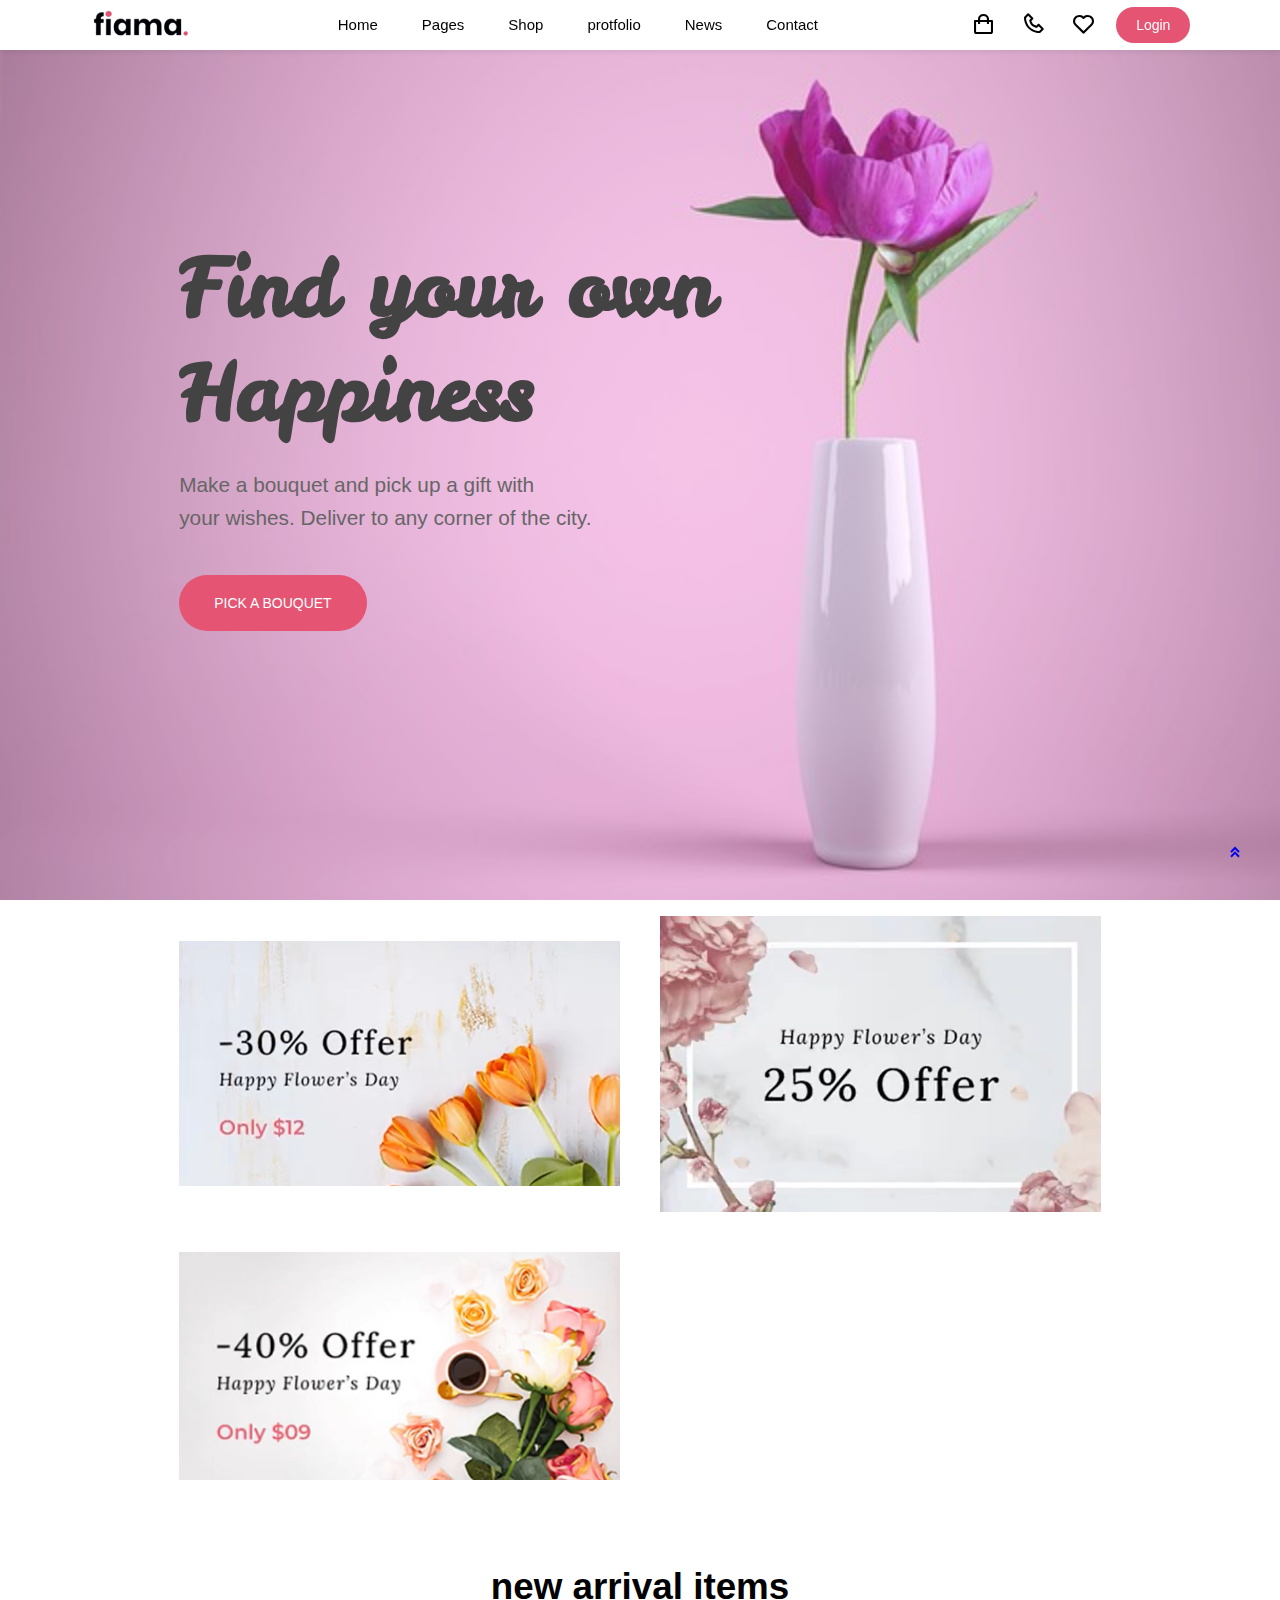
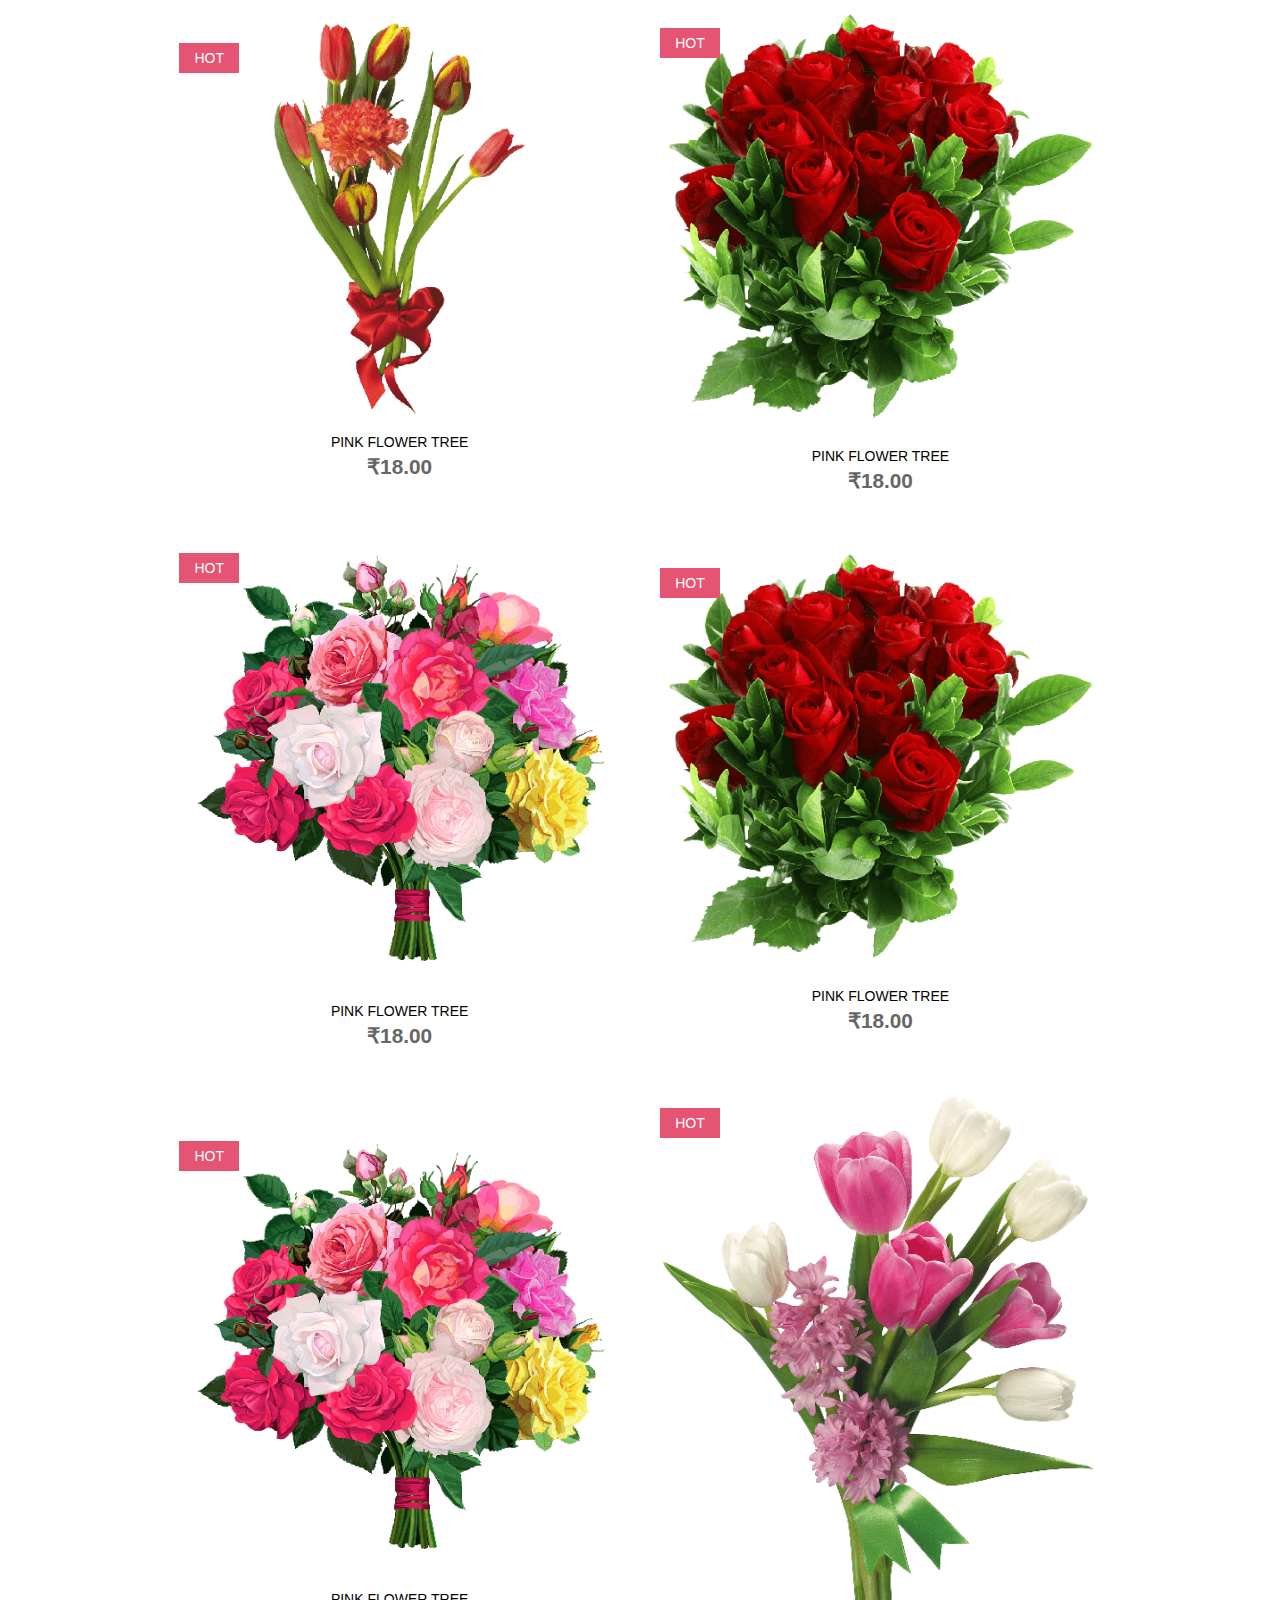
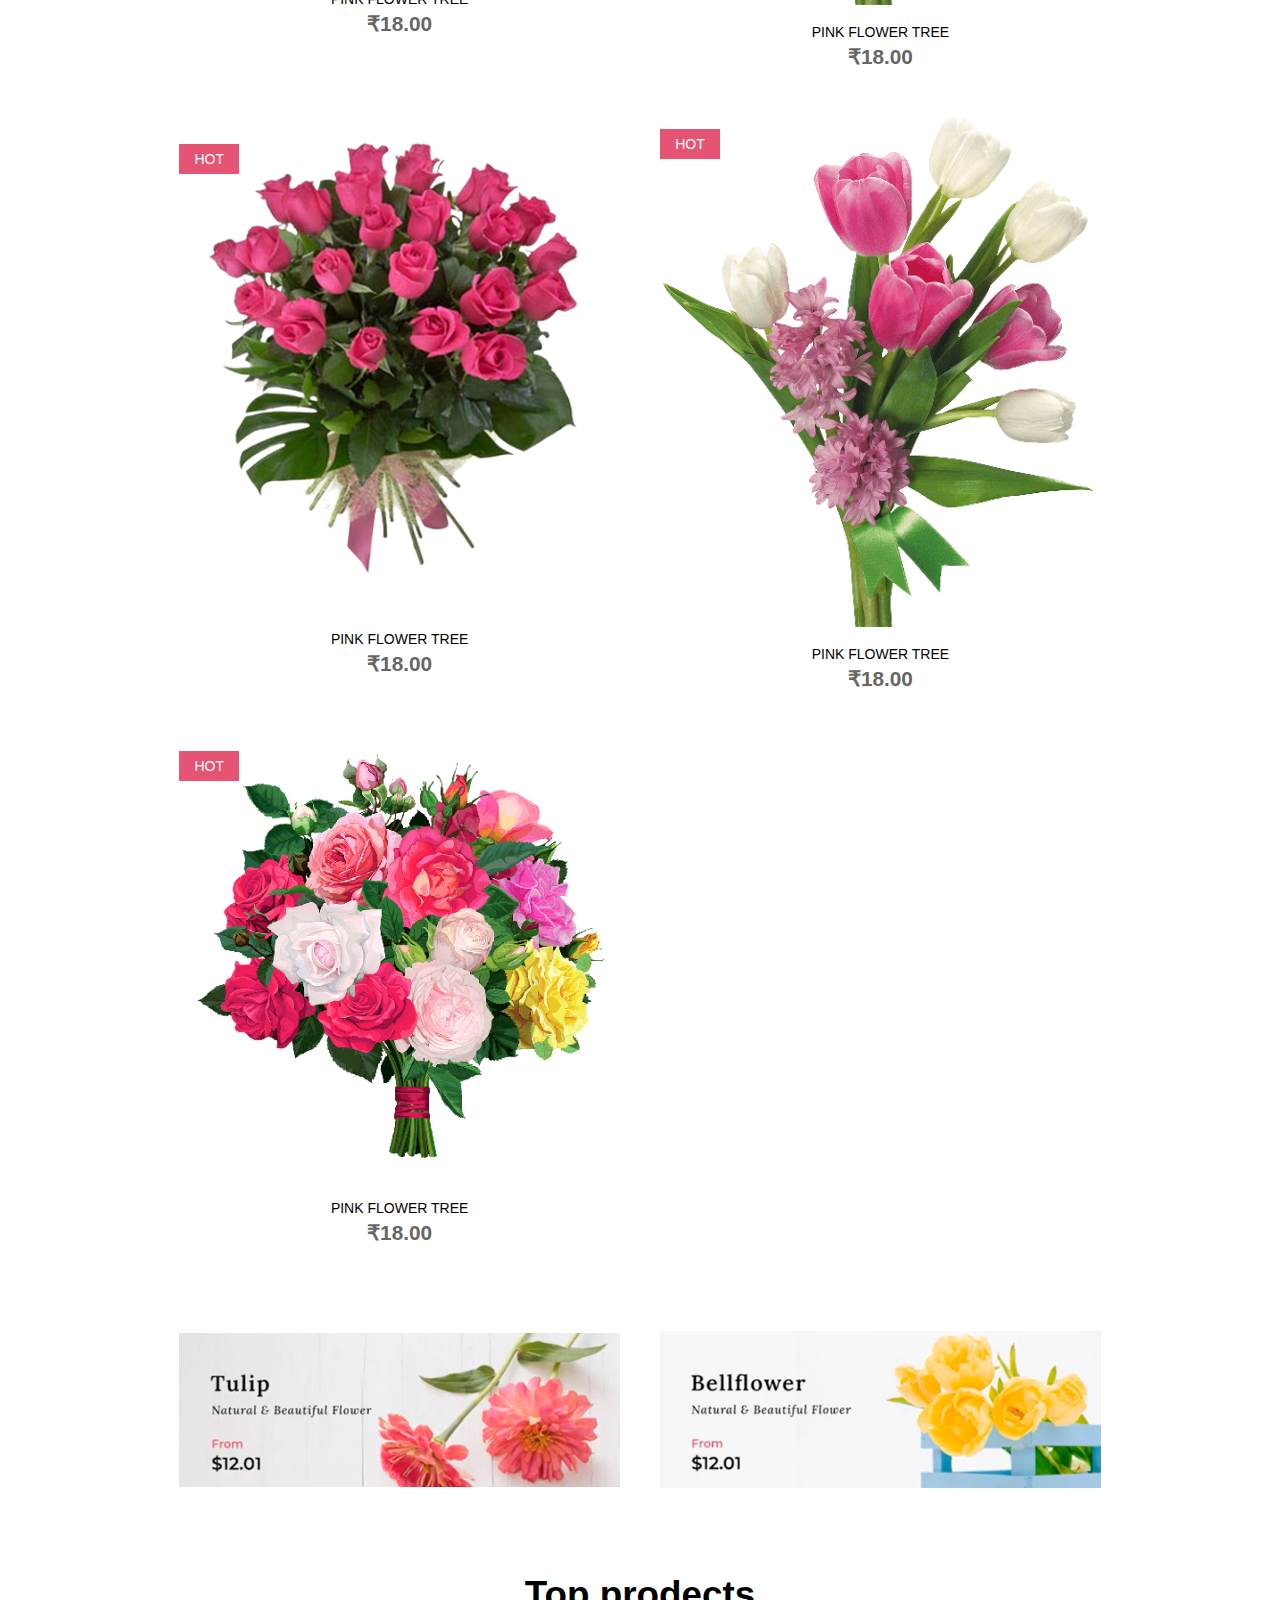
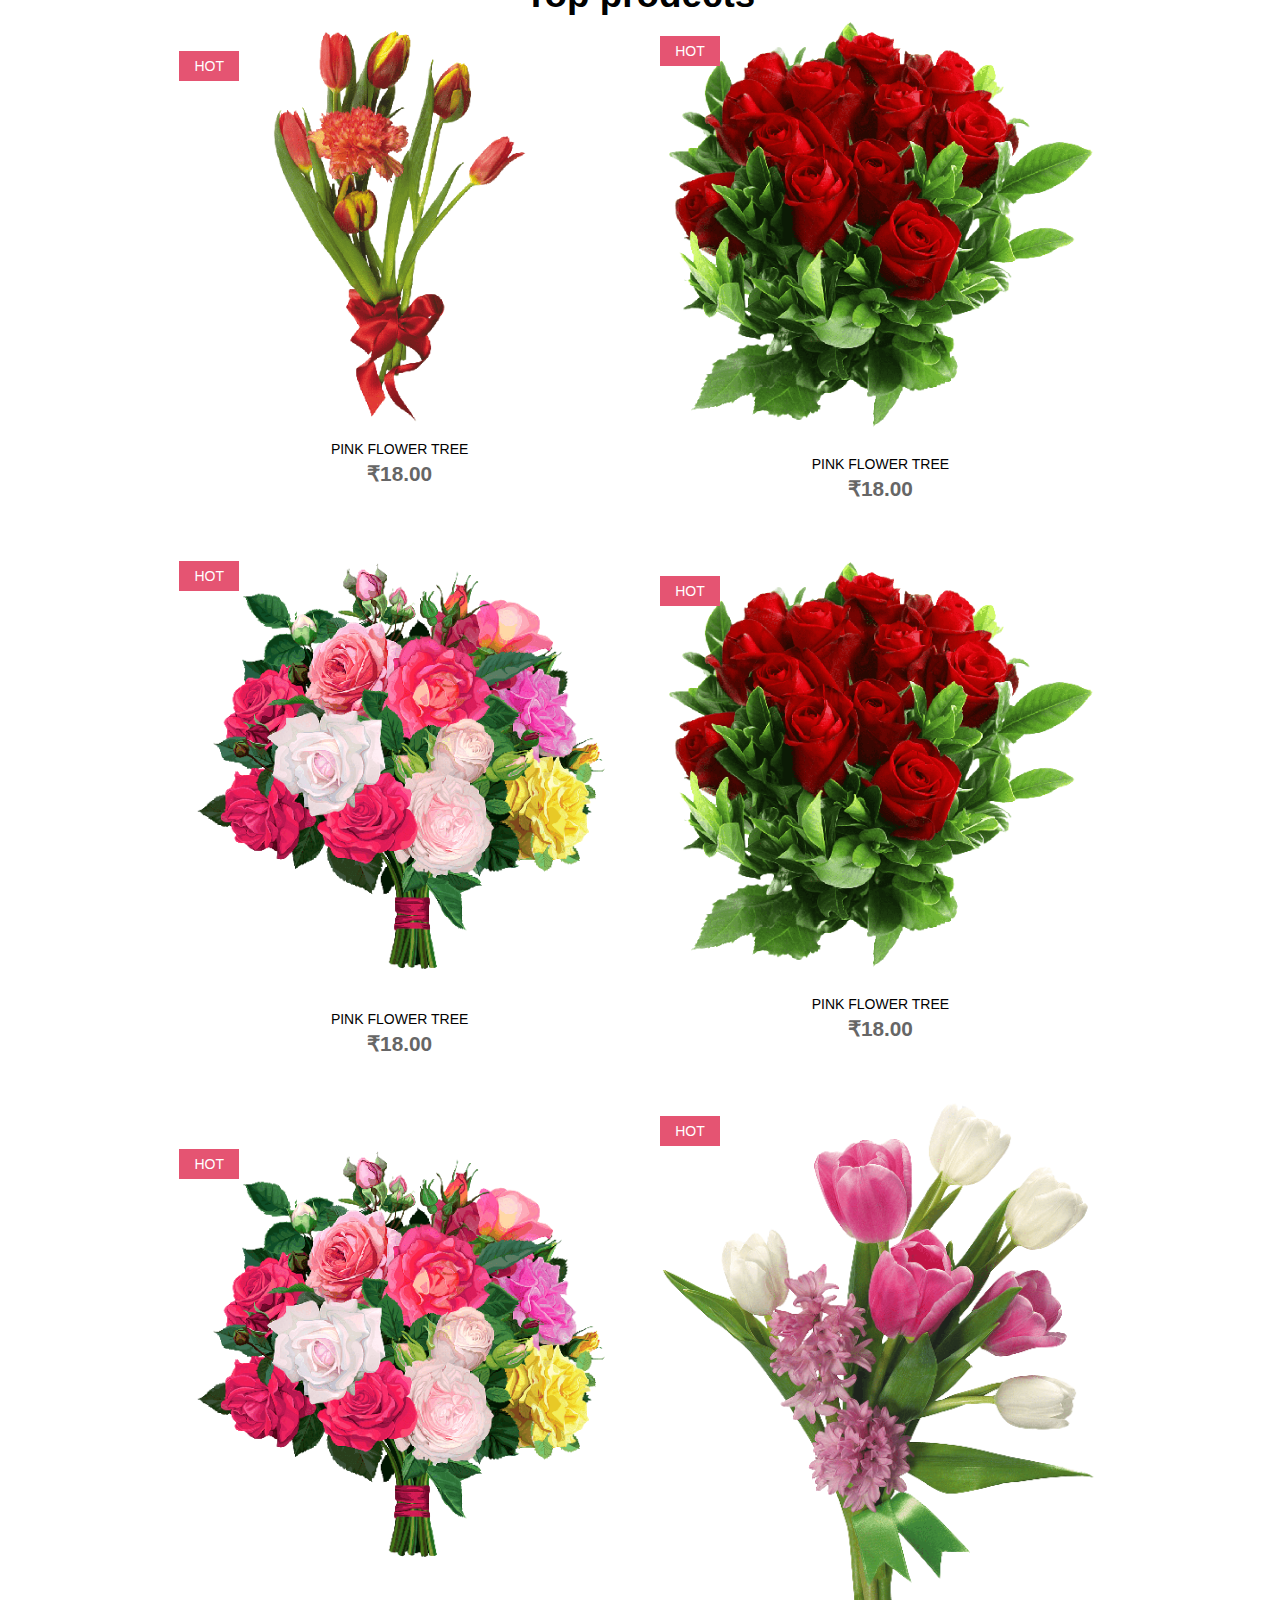
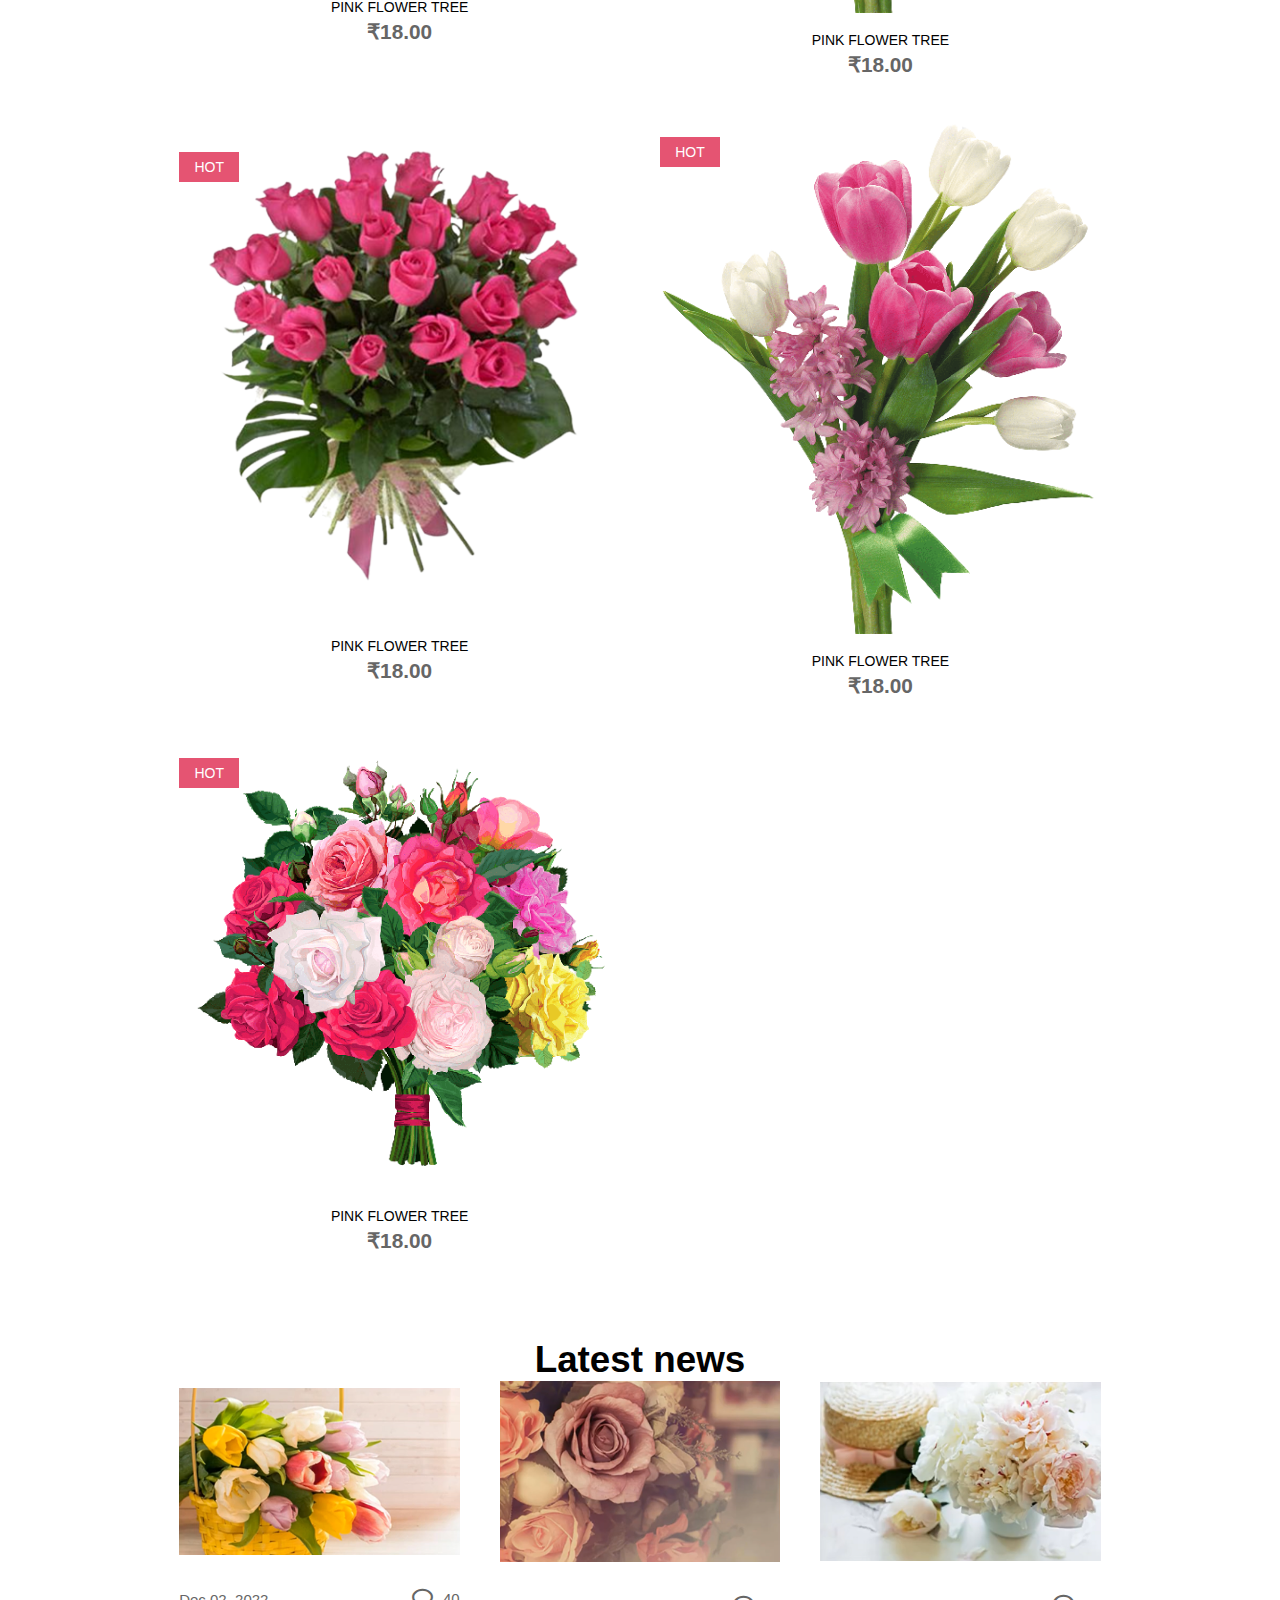
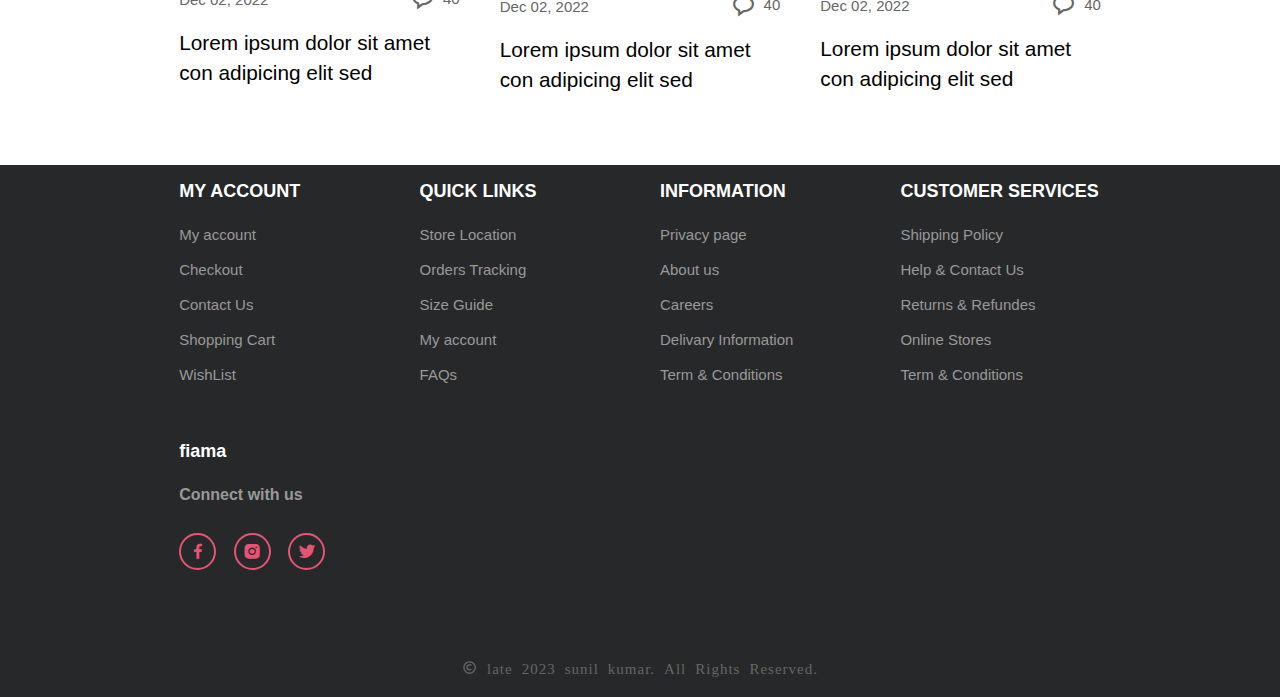
<file: flower/Index.html>
<!DOCTYPE html>
<html lang="en">
<head>
    <meta charset="UTF-8">
    <meta name="viewport" content="width=device-width, initial-scale=1.0">
    <title>Flower shop website</title>
    <link rel="stylesheet" href="Style.css" type="text/css">
    

    <link rel="stylesheet"
  href="https://unpkg.com/boxicons@latest/css/boxicons.min.css"> 

  <link rel="preconnect" href="https://fonts.googleapis.com">
<link rel="preconnect" href="https://fonts.gstatic.com" crossorigin>
  <link href="https://fonts.googleapis.com/css2?family=Leckerli+One&
  family=Montserrat:wght@300;400;500;600;700;800;900&display=swap" rel="stylesheet">

</head>
<body>
    
    <!--header section -->
    
    <header>
        <a href="#">
            <img src="img/my_logo-removebg-preview.png" alt="" class="logo" >
        </a>
        <ul class="navbar">
            <li><a href="#">Home</a></li>
            <li><a href="#">Pages</a></li>
            <li><a href="#">Shop</a></li>
            <li><a href="#">protfolio</a></li>
            <li><a href="#">News</a></li>
            <li><a href="#">Contact</a></li>   
        </ul>
    
    
    <div class="h-icons">
        <a href="#"><i class='bx bx-shopping-bag'></i></a>
        <a href="#"><i class='bx bx-phone'></i></a>
        <a href="#"><i class='bx bx-heart'></i></a>
        <a href="Login.html" id="login" type="login">Login</a>
      <a href="#">  <div class="bx bx-menu" id="menu-icon"></div></a>
    </div>
</header>

<!--Home section -->
<section class="Home">
    <div class="Home-text">    
      <h1> Find your own <br> Happiness</h1>
      <p>Make a bouquet and pick up a gift with <br> your wishes. Deliver to any 
        corner of the city.</p>         
        <a href="#" class="btn">Pick a bouquet</a>
    </div>

</section>
 
<!--banner section -->
<section class="banner ">
    <div class="banner-img">
        <img src="img/banner1.png" alt="">
    </div>

    <div class="banner-img">
        <img src="img/banner2.png" alt="">
    </div>

    <div class="banner-img">
        <img src="img/banner6.png" alt="">
    </div>
</section>

<!--new product section -->
<section class="new product">
    <div class="center-text">
       <h2>new arrival items </h2>
    </div>

       <div class="new-content">
        <div class="row">
            <img src="img/1-removebg-preview.png" alt="">
            <h4>PINK FLOWER TREE</h4>
            <H5>₹18.00</H5>
            <div class="top">
                <p>hot</p>
            </div>
            <div class="bbtn"> 
               <a href="#"> Add to cart</a>
            </div>
       </div>
       <div class="row">
        <img src="img/a1.png" alt="">
        <h4>PINK FLOWER TREE</h4>
        <H5>₹18.00</H5>
        <div class="top">
            <p>hot</p>
        </div>
        <div class="bbtn"> 
           <a href="#"> Add to cart</a>
        </div>
   </div><div class="row">
    <img src="img/a2.png" alt="">
    <h4>PINK FLOWER TREE</h4>
    <H5>₹18.00</H5>
    <div class="top">
        <p>hot</p>
    </div>
    <div class="bbtn"> 
       <a href="#"> Add to cart</a>
    </div>
</div><div class="row">
    <img src="img/a1.png" alt="">
    <h4>PINK FLOWER TREE</h4>
    <H5>₹18.00</H5>
    <div class="top">
        <p>hot</p>
    </div>
    <div class="bbtn"> 
       <a href="#"> Add to cart</a>
    </div>
</div><div class="row">
    <img src="img/a2.png" alt="">
    <h4>PINK FLOWER TREE</h4>
    <H5>₹18.00</H5>
    <div class="top">
        <p>hot</p>
    </div>
    <div class="bbtn"> 
       <a href="#"> Add to cart</a>
    </div>
</div><div class="row">
    <img src="img/a4.png" alt="">
    <h4>PINK FLOWER TREE</h4>
    <H5>₹18.00</H5>
    <div class="top">
        <p>hot</p>
    </div>
    <div class="bbtn"> 
       <a href="#"> Add to cart</a>
    </div>
</div><div class="row">
    <img src="img/a5.png" alt="">
    <h4>PINK FLOWER TREE</h4>
    <H5>₹18.00</H5>
    <div class="top">
        <p>hot</p>
    </div>
    <div class="bbtn"> 
       <a href="#"> Add to cart</a>
    </div>
</div><div class="row">
    <img src="img/a4.png" alt="">
    <h4>PINK FLOWER TREE</h4>
    <H5>₹18.00</H5>
    <div class="top">
        <p>hot</p>
    </div>
    <div class="bbtn"> 
       <a href="#"> Add to cart</a>
    </div>
</div><div class="row">
    <img src="img/a2.png" alt="">
    <h4>PINK FLOWER TREE</h4>
    <H5>₹18.00</H5>
    <div class="top">
        <p>hot</p>
    </div>
    <div class="bbtn"> 
       <a href="#"> Add to cart</a>
    </div>
</div>
    </div>
</section>

<!--banner02 section -->
<section class="banner ">
    <div class="banner-img">
        <img src="img/banner7.png" alt="">
    </div>

    <div class="banner-img">
        <img src="img/banner8.png" alt="">
    </div>   
</section>
<!--new product 02 section -->
<section class="new product">
    <div class="center-text">
       <h2> Top prodects  </h2>
    </div>

       <div class="new-content">
        <div class="row">
            <img src="img/1-removebg-preview.png" alt="">
            <h4>PINK FLOWER TREE</h4>
            <H5>₹18.00</H5>
            <div class="top">
                <p>hot</p>
            </div>
            <div class="bbtn"> 
               <a href="#"> Add to cart</a>
            </div>
       </div>
       <div class="row">
        <img src="img/a1.png" alt="">
        <h4>PINK FLOWER TREE</h4>
        <H5>₹18.00</H5>
        <div class="top">
            <p>hot</p>
        </div>
        <div class="bbtn"> 
           <a href="#"> Add to cart</a>
        </div>
   </div><div class="row">
    <img src="img/a2.png" alt="">
    <h4>PINK FLOWER TREE</h4>
    <H5>₹18.00</H5>
    <div class="top">
        <p>hot</p>
    </div>
    <div class="bbtn"> 
       <a href="#"> Add to cart</a>
    </div>
</div><div class="row">
    <img src="img/a1.png" alt="">
    <h4>PINK FLOWER TREE</h4>
    <H5>₹18.00</H5>
    <div class="top">
        <p>hot</p>
    </div>
    <div class="bbtn"> 
       <a href="#"> Add to cart</a>
    </div>
</div><div class="row">
    <img src="img/a2.png" alt="">
    <h4>PINK FLOWER TREE</h4>
    <H5>₹18.00</H5>
    <div class="top">
        <p>hot</p>
    </div>
    <div class="bbtn"> 
       <a href="#"> Add to cart</a>
    </div>
</div><div class="row">
    <img src="img/a4.png" alt="">
    <h4>PINK FLOWER TREE</h4>
    <H5>₹18.00</H5>
    <div class="top">
        <p>hot</p>
    </div>
    <div class="bbtn"> 
       <a href="#"> Add to cart</a>
    </div>
</div><div class="row">
    <img src="img/a5.png" alt="">
    <h4>PINK FLOWER TREE</h4>
    <H5>₹18.00</H5>
    <div class="top">
        <p>hot</p>
    </div>
    <div class="bbtn"> 
       <a href="#"> Add to cart</a>
    </div>
</div><div class="row">
    <img src="img/a4.png" alt="">
    <h4>PINK FLOWER TREE</h4>
    <H5>₹18.00</H5>
    <div class="top">
        <p>hot</p>
    </div>
    <div class="bbtn"> 
       <a href="#"> Add to cart</a>
    </div>
</div><div class="row">
    <img src="img/a2.png" alt="">
    <h4>PINK FLOWER TREE</h4>
    <H5>₹18.00</H5>
    <div class="top">
        <p>hot</p>
    </div>
    <div class="bbtn"> 
       <a href="#"> Add to cart</a>
    </div>
</div>
    </div>
</section>

<!--blog section -->
<section class="blog">
    <div class="center-text"> 
        <h2>Latest news</h2> 
    </div>

    <div class="blog-content">
     <div class="main-box">
       <div class="box-img">
        <img src="img/blog1.png" alt="">
       </div>
       <div class="in-bxx">
       <div class="in-text">
          <p>Dec 02, 2022</p>
       </div>
       <div class="in-icon">
          <a href="#"><i class='bx bx-message-rounded'></i>40</a> 
       </div>
       </div>
       <h3>Lorem ipsum dolor sit amet con adipicing elit sed</h3>
     </div>

     <div class="main-box">
        <div class="box-img">
         <img src="img/blog2.png" alt="">
        </div>
        <div class="in-bxx">
        <div class="in-text">
           <p>Dec 02, 2022</p>
        </div>
        <div class="in-icon">
           <a href="#"><i class='bx bx-message-rounded'></i>40</a> 
        </div>
        </div>
        <h3>Lorem ipsum dolor sit amet con adipicing elit sed</h3>
      </div>

      <div class="main-box">
        <div class="box-img">
         <img src="img/blog3.png" alt="">
        </div>
        <div class="in-bxx">
        <div class="in-text">
           <p>Dec 02, 2022</p>
        </div>
        <div class="in-icon">
           <a href="#"><i class='bx bx-message-rounded'></i>40</a> 
        </div>
        </div>
        <h3>Lorem ipsum dolor sit amet con adipicing elit sed</h3>
      </div>
    </div>
</section>

<!--contact section -->
<section class="Contact">
  <div class="Contact-box">
    <h4>MY ACCOUNT</h4>
    <li><a href="#">My account</a></li>
    <li><a href="#">Checkout</a></li>
    <li><a href="#">Contact Us</a></li>
    <li><a href="#">Shopping Cart</a></li>
    <li><a href="#">WishList</a></li>
  </div>

  <div class="Contact-box">
    <h4>QUICK LINKS</h4>
    <li><a href="#">Store Location</a></li>
    <li><a href="#">Orders Tracking</a></li>
    <li><a href="#">Size Guide</a></li>
    <li><a href="#">My account</a></li>
    <li><a href="#">FAQs</a></li>
  </div>

  <div class="Contact-box">
    <h4>INFORMATION</h4>
    <li><a href="#">Privacy page</a></li>
    <li><a href="#">About us</a></li>
    <li><a href="#">Careers</a></li>
    <li><a href="#">Delivary Information</a></li>
    <li><a href="#">Term & Conditions</a></li>
  </div>

  <div class="Contact-box">
    <h4>CUSTOMER SERVICES</h4>
    <li><a href="#">Shipping Policy</a></li>
    <li><a href="#">Help & Contact Us</a></li>
    <li><a href="#">Returns & Refundes</a></li>
    <li><a href="#">Online Stores</a></li>
    <li><a href="#">Term & Conditions</a></li>
  </div>

  <div class="Contact-box">
    <h4>fiama</h4>
    <h5>Connect with us</h5>
    <div class="Social">
    <a href="https://www.facebook.com/campaign/landing.php?campaign_id=14884913640&extra_1=s%7Cc%7C550525804791%7Cb%7Cfacebook%7C&placement=&creative=550525804791&keyword=facebook&partner_id=googlesem&extra_2=campaignid%3D14884913640%26adgroupid%3D128696220912%26matchtype%3Db%26network%3Dg%26source%3Dnotmobile%26search_or_content%3Ds%26device%3Dc%26devicemodel%3D%26adposition%3D%26target%3D%26targetid%3Dkwd-592856129%26loc_physical_ms%3D1007809%26loc_interest_ms%3D%26feeditemid%3D%26param1%3D%26param2%3D&gclid=EAIaIQobChMI-NL6vrXnggMVbA2DAx1u2AFREAAYASAAEgJRN_D_BwE"><i class='bx bxl-facebook'></i></a>
    <a href="https://www.instagram.com/sem/campaign/emailsignup/?campaign_id=13530338610&extra_1=s%7Cc%7C547419127631%7Ce%7Cinstagram%20%27%7C&placement=&creative=547419127631&keyword=instagram%20%27&partner_id=googlesem&extra_2=campaignid%3D13530338610%26adgroupid%3D126262414014%26matchtype%3De%26network%3Dg%26source%3Dnotmobile%26search_or_content%3Ds%26device%3Dc%26devicemodel%3D%26adposition%3D%26target%3D%26targetid%3Dkwd-1321618851291%26loc_physical_ms%3D1007809%26loc_interest_ms%3D%26feeditemid%3D%26param1%3D%26param2%3D&gclid=EAIaIQobChMI_crX2rXnggMV_RaDAx2oQgLzEAAYASAAEgKNJfD_BwE"><i class='bx bxl-instagram-alt' ></i></a> 
    <a href="https://twitter.com/i/flow/login?input_flow_data=%7B%22requested_variant%22%3A%22eyJsYW5nIjoiZW4ifQ%3D%3D%22%7D"><i class='bx bxl-twitter' ></i></a>
    </div>
    
  </div>
</section>

<!--Scroll-->
<a href="#" class="scroll-top"><i class='bx bxs-chevrons-up'></i></a>

<div class="end-text">
  <p><i class='bx bx-copyright'> late 2023 sunil kumar. All Rights Reserved. </i></p>
</div>

<!--custome js links -->
<script src="Script.js"></script>

</body>
</html>
</file>
<file: flower/Style.css>
*{
    margin: 0;
    padding: 0;
    box-sizing: border-box;
    font-family: 'Montserrat', sans-serif;
    list-style: none;
    text-decoration: none;
    scroll-behavior: smooth;
}
:root{
    --bg-color: #fff;
    --main-color: #e55472;
    --text-color: #010101;
    --2nd-color: #434343;
    --other-color: #666666;
    --big-font: 5rem;
    --h2-font: 2.3rem;
    --p-font: 1.3rem;
}
.logo{
    width: 100px;
    
   /* margin-top:-40px;
    margin-left: -17px; */
    height: auto;
}
body{
    color: var(--text-color);
    color: var(--bg-color);
}
header{
    position: fixed;
    width: 100%;
    top: 0;
    right: 0;
    z-index: 1000;
    background: var(--bg-color);
    box-shadow: 0 1px 6px 0 rgb(32 33 36 / 10%) ;
    display: flex;
    align-items: center;
    justify-content: space-between;
    padding: 7px 7%;
    transition: all .50s ease;
}
.navbar{
     display: flex;
}
.navbar a{
       color: var(--text-color);
       font-size: 15px;
       font-weight: 500;
       margin: 10px 22px;
       transition: all .50s ease;
}
.navbar :hover{
    color: var(--main-color);
}
.h-icons{
    display: flex;
    align-items: center;
}
.h-icons i{
    font-size: 25px;
    color: var(--text-color);
    margin-left: 5px;
    margin-right: 20px;
    transition: all .50s ease;
}
.h-icons i:hover{
    transform: translateY(-4px);
    color: var(--main-color);
}
#menu-icon{
      height: 30px;
      width: 30px;
      background: var(--text-color);
      color: var(--bg-color);
      display: flex;
      align-items: center;
      justify-content: center;
      font-size: 20px;
      border-radius: 50%;
      z-index: 10001;
      cursor: pointer;
      display: none; 
}
section{
    padding: 16px 14% 70px ;
}
.Home{
    position: relative;
    width: 100%;
    height: 100vh;
    background-image: url(img/background.jpg);
    background-size: cover;
   /* background-position: center;*/
    display: flex;
    align-items: center;
    justify-content: flex-start;
}
.Home-text h1{
    font-family: 'Leckerli One', cursive;
    font-size: var(--big-font);
    color: var(--2nd-color);
    line-height: 1.3;
    margin-bottom: 25px;
}

.Home-text p{
    color: var(--other-color);
    font-size: var(--p-font);
    line-height: 33px;
    margin-bottom: 60px;
}
.btn{
    padding: 20px 35px;
    background: var(--main-color);
    color: var(--bg-color);
    font-size: 14px;
    font-weight: 500;
    text-transform: uppercase;
    border-radius: 30px;
    transition: all .50s ease;
}
.btn:hover{
    background: var(--2nd-color);
}
.banner{
    display: grid;
    grid-template-columns: repeat(auto-fit, minmax(300px,auto));
    align-items: center;
    gap: 2.5rem;
}
.banner-img{
    overflow: hidden;
}

.banner-img img{
    width: 100%;
    display: block;
    transition: transform 0.5s;
    cursor: pointer; 
}
.banner-img:hover img{
    transform: scale(1.1);
}
.center-text h2{
    text-align: center;
    font-size: var(--h2-font);
    font-weight: 800;
    color: var(--text-color);   
}
.new-content{
    display: grid;
    grid-template-columns: repeat(auto-fit, minmax(300px,auto));
    align-items: center;
    gap: 2.5rem;
    margin-top: 4.5rgm;
    text-align: center;
}
.row{
    position: relative;
    cursor: pointer;
    color: var(--text-color);
}
.row img{
    width: 100%;
    height: auto;
    margin-bottom: 15px;  
}
.row h4{
    font-size: 14px;
    margin-bottom: 5px;
    text-transform: uppercase;
    font-weight: 400;
    transition: all .50s ease;   
}
.row h4:hover{
    color: var(--main-color);
    cursor: pointer;
}
.row h5{
    color: var(--other-color);
    font-size: var(--p-font);
    font-weight: 600;
}
.top{
    position: absolute;
    top: 20px;
    left: 0;
    height: 30px;
    width: 60px;
    color: var(--bg-color);
    background-color: var(--main-color);
    font-size: 14px;
    font-weight: 500;
    text-transform: uppercase;
    display: inline-flex;
    align-items: center;
    justify-content: center;  
}
.row .bbtn a{
    position: absolute;
    bottom: 65px;
    left: 0;
    right: 0;
    padding: 13px;
    background: rgba(0, 0, 0, 0.8);
    color: var( --bg-color);
    transition: opacity 0.5s;
    opacity: 0;
}
.row:hover .bbtn a{
    opacity: 1;
}

.blog-content{
    display: grid;
    grid-template-columns: repeat(auto-fit, minmax(170px,auto));
    align-items: center;
    gap: 2.5rem;
    margin-top: 4.5rgm;
}

.box-img{
    overflow: hidden;
}
.box-img img{
    width: 100%;
    height: auto;
    display: block;
    transition: transform 0.5s;
    cursor: pointer;  
}
.blog-content{
    color: var(--text-color);
}

.box-img:hover img{
    transform: scale(1.1);
}

.in-bxx{
    margin-top: 2rem;
    display: flex;
    flex-wrap: wrap;
    align-items: center;
    justify-content: space-between;
    margin-bottom: 1rem;
}
.in-text p{
    color: var(--other-color);
    font-size: 15px;
    font-weight: 500;
}
.in-icon i{
    vertical-align: middle;
    color: var(--other-color);
    font-size: 25px;
    margin-right: 8px;
}

.in-icon a{
    color: var(--other-color);
    font-size: 15px;
    font-weight: 500;
}

.main-box h3{
    color: var(--text-color);
    font-size: var(--p-font);
    font-weight: 500;
    line-height: 30px;
    transition: all .50 ease;
    cursor: pointer;
}
.main-box h3:hover{
    color: var(--main-color);   
}

.Contact{
    display: grid;
    grid-template-columns: repeat(auto-fit, minmax(200px,auto));
    gap: 2.5rem;
    background: #272829;
}

.Contact-box h4{
    margin-bottom: 1.5rem;
    font-size: 18px;
    color: var(--bg-color);
}

.Contact-box li{
    margin-bottom: 18px;
    
}
.Contact-box li a{
    display: block;
    color: #999999;
    font-size: 15px;
    font-weight: 500;
    transition: all .50s ease;
}
.Contact-box li a:hover{
    transform: translateX(-7px);
    color: var(--main-color);
}

.Contact-box h5{
    font-size: 16px;
    font-weight: 600;
    color: #999999;  
}

.Social{
    display: flex;
    margin-top: 1.8rem;  
}

.Social i{
    height: 37px;
    width: 37px;
    background: transparent;
    border: 2px solid var(--main-color);
    display: flex;
    align-items: center;
    justify-content: center;
    border-radius: 50%;
    font-size: 20px;
    margin-right: 1.1rem;
    color: var(--main-color);
    transition: all .50 ease;
}

.Social i:hover{
    background: var(--main-color);
    color: var(--bg-color);
    transform: scale(1.1);
}

.end-text p{
    text-align: center;
    background: #272829;
    color: var(--other-color);
    font-size: 15px;
    letter-spacing: 1px;
    padding: 20px; 
}

.scroll-top{
    position: fixed;
    bottom: 2.3rem;
    right: 2.3rem;  
}

.scroll-top:hover{
    background: var(--main-color);
    color: var(--bg-color);
    font-size: 22px;
    padding: 12px;
    border-radius: 30px;
}

@media (max-width:1200px){
    header{
        padding: 12px 3%; 
    }
    section{
        padding: 40px 3% 50px;
    }
}
@media (max-width: 920px){
       #menu-icon{
        display: block;
        height: 30px;
        width: 30px;
        background: var(--text-color);
        color: var(--bg-color);
        display: flex;
        align-items: center;
        justify-content: center;
        font-size: 20px;
        border-radius: 50%;
        cursor: pointer;
       }
       .navbar{
        position: absolute;
        top: -800px;
        left: 0;
        right: 0;
        display: flex;
        flex-direction: column;
        text-align: left;
        background: var(--main-color);
        transition: all .50s ease;
       }
       .navbar a{
        display: block;
        padding: 5px;
        margin: 15px;
        font-size: 20px;
        font-weight: 600;
        transition: all .50 ease;
       }
       .navbar a:hover{
         color: var(--bg-color);
       }
       .navbar.active{
         top: 100%;
       }
} 
@media (max-width: 640px){
    :root{
    --big-font: 3.8rem;
    --h2-font: 2rem;
    --p-font: 1.1rem;
    }
    .Home-text h1{
        line-height: 1.1;
    }
    .Home{
        height: 85vh;
    }
}
                               /* login page style */
#login{
    background: var(--main-color);
    color: var(--bg-color);
    font-size: 14px;
    padding: 10px;
    border-radius: 20px;
    padding-right: 20px;
    padding-left: 20px;
}
#login:hover{
    background: var(--main-color);
    color: var(--bg-color);
    transform: scale(0.9);
}
</file>
